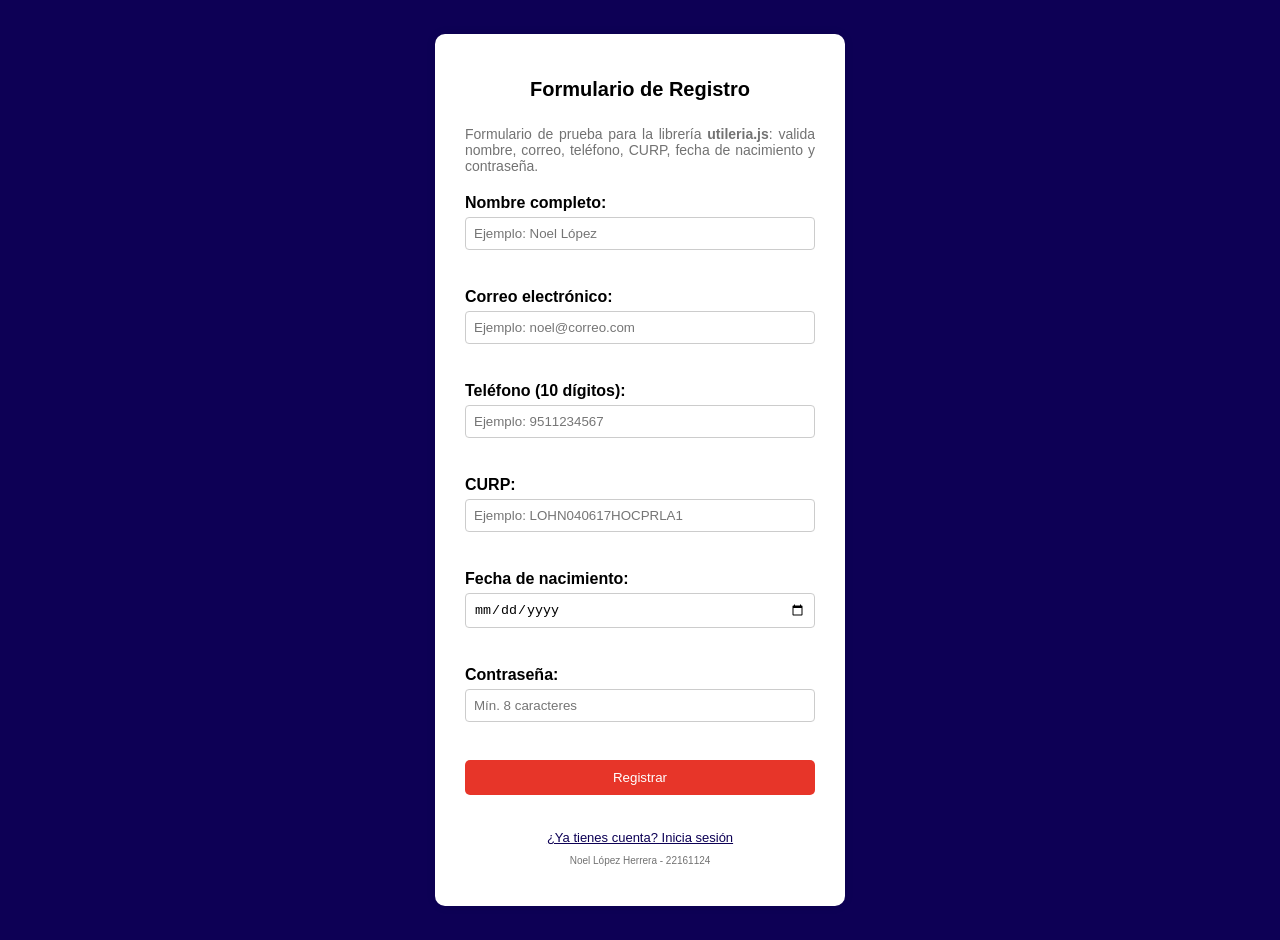
<file: index.html>
<!DOCTYPE html>
<html lang="es">
<head>
    <meta charset="UTF-8">
    <meta name="viewport" content="width=device-width, initial-scale=1.0">
    <title>Formulario de Registro</title>
    <link rel="stylesheet" href="css/styles.css">
</head>
<body>
    <div class="contenedor">
        <h1>Formulario de Registro</h1>
        <p>Formulario de prueba para la librería <strong>utileria.js</strong>: valida nombre, correo, teléfono, CURP, fecha de nacimiento y contraseña.</p>

        <form id="formRegistro" onsubmit="return manejarSubmit(event)">
            <label for="nombre">Nombre completo:</label>
            <input type="text" id="nombre" placeholder="Ejemplo: Noel López" required>
            <p class="error" id="errorNombre"></p>

            <label for="correo">Correo electrónico:</label>
            <input type="email" id="correo" placeholder="Ejemplo: noel@correo.com" required>
            <p class="error" id="errorCorreo"></p>

            <label for="telefono">Teléfono (10 dígitos):</label>
            <input type="text" id="telefono" placeholder="Ejemplo: 9511234567" maxlength="10" required>
            <p class="error" id="errorTelefono"></p>

            <label for="curp">CURP:</label>
            <input type="text" id="curp" placeholder="Ejemplo: LOHN040617HOCPRLA1" maxlength="18" required>
            <p class="error" id="errorCurp"></p>

            <label for="fechaNacimiento">Fecha de nacimiento:</label>
            <input type="date" id="fechaNacimiento" required>
            <p class="error" id="errorFecha"></p>

            <label for="password">Contraseña:</label>
            <input type="password" id="password" placeholder="Mín. 8 caracteres" required>
            <p class="error" id="errorPassword"></p>

            <button type="submit">Registrar</button>
        </form>

        <a class="link-secundario" href="login.html">¿Ya tienes cuenta? Inicia sesión</a>

        <p style="text-align:center; font-size: 10px; color: #727272;">Noel López Herrera - 22161124</p>
    </div>

    <!-- Modal que muestra la edad calculada -->
    <div class="overlay" id="modalEdad">
        <div class="modal">
            <h2>¡Registro exitoso!</h2>
            <p style="text-align:center;">Tu edad calculada es:</p>
            <div class="edad-numero" id="edadCalculada">--</div>
            <div class="estado" id="estadoEdad"></div>
            <button onclick="cerrarModal()">Cerrar</button>
        </div>
    </div>

    <script src="js/utileria.js"></script>
</body>
</html>
</file>
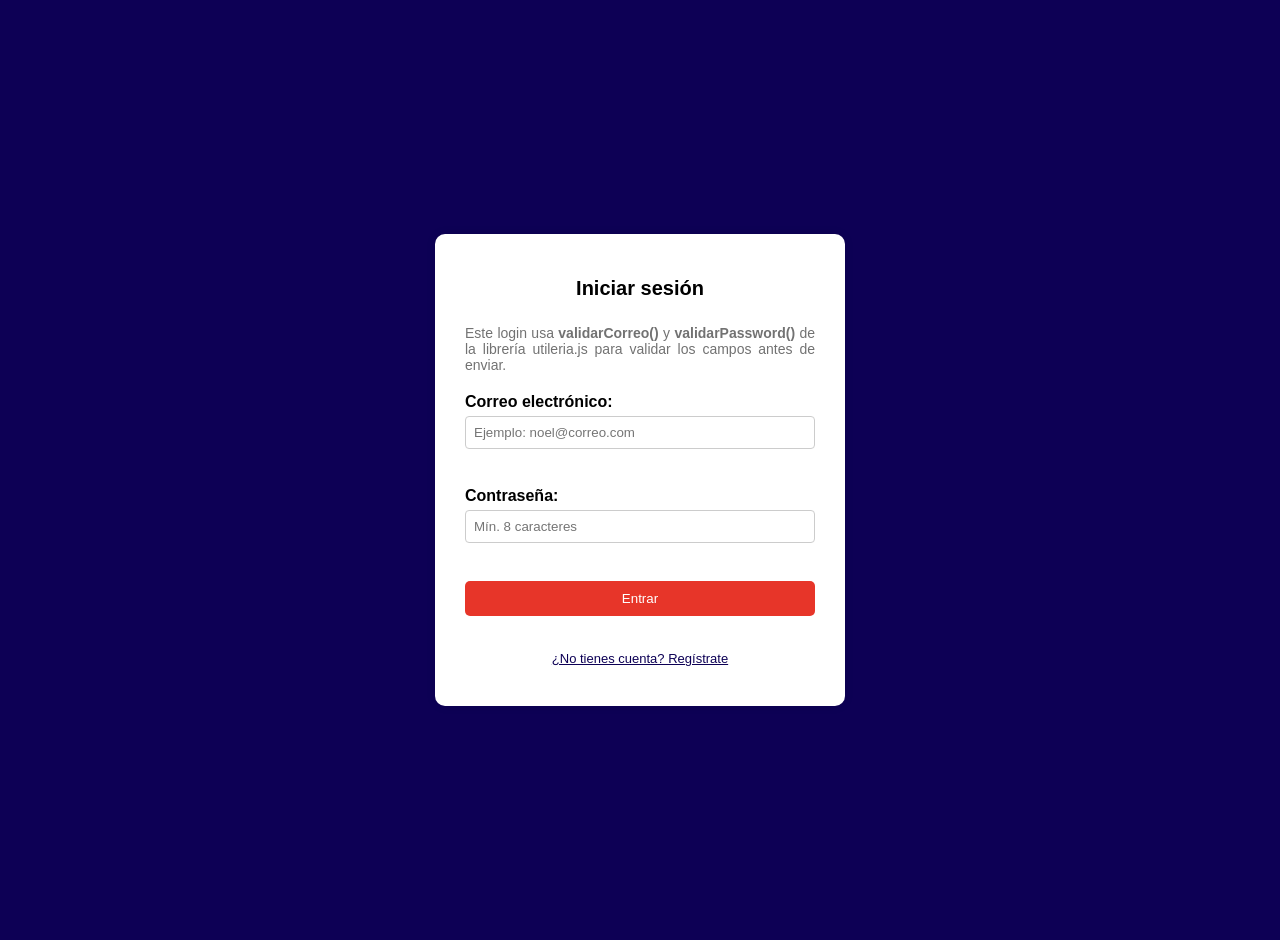
<file: login.html>
<!DOCTYPE html>
<html lang="es">
<head>
    <meta charset="UTF-8">
    <meta name="viewport" content="width=device-width, initial-scale=1.0">
    <title>Utileria.js - Login</title>
    <link rel="stylesheet" href="css/styles.css">
</head>
<body>
    <div class="contenedor">
        <h1>Iniciar sesión</h1>
        <p>Este login usa <strong>validarCorreo()</strong> y <strong>validarPassword()</strong> de la librería utileria.js para validar los campos antes de enviar.</p>

        <form id="formLogin" onsubmit="return manejarLogin(event)">
            <label for="correoLogin">Correo electrónico:</label>
            <input type="email" id="correoLogin" placeholder="Ejemplo: noel@correo.com" required>
            <p class="error" id="errorCorreoLogin"></p>

            <label for="passwordLogin">Contraseña:</label>
            <input type="password" id="passwordLogin" placeholder="Mín. 8 caracteres" required>
            <p class="error" id="errorPasswordLogin"></p>

            <button type="submit">Entrar</button>
        </form>

        <a class="link-secundario" href="index.html">¿No tienes cuenta? Regístrate</a>

    </div>

    <script src="js/utileria.js"></script>
</body>
</html>
</file>
<file: css/styles.css>
body {
    font-family: 'Segoe UI', Tahoma, Geneva, Verdana, sans-serif;
    background-color: #0d0055;
    margin: 0;
    padding: 20px;
    display: flex;
    justify-content: center;
    align-items: center;
    min-height: 100vh;
}

.contenedor {
    font-family: 'Segoe UI', Tahoma, Geneva, Verdana, sans-serif;
    background: white;
    padding: 30px;
    border-radius: 10px;
    box-shadow: 0 0 10px rgba(0,0,0,0.1);
    width: 100%;
    max-width: 350px;
}

h1 {
    font-size: 20px;
    text-align: center;
    color: #000000;
    margin-bottom: 25px;
}

p {
    color: #727272;
    text-align: justify;
    margin-bottom: 10px;
    font-size: 14px;
}

label {
    margin-top: 20px;
    font-weight: bold;
    display: block;
}

input {
    width: 100%;
    padding: 8px;
    margin-top: 5px;
    box-sizing: border-box;
    border: 1px solid #ccc;
    border-radius: 4px;
}

input:focus {
    outline: none;
    border-color: #0d0055;
    box-shadow: 0 0 0 2px rgba(13, 0, 85, 0.15);
}

input.invalido {
    border-color: #e73529;
    background-color: #fff2f0;
}

.error {
    color: #e73529;
    font-size: 12px;
    margin-top: 4px;
    margin-bottom: 0;
    min-height: 14px;
}

button {
    margin-top: 20px;
    margin-bottom: 20px;
    width: 100%;
    padding: 10px;
    background-color: #e73529;
    color: white;
    border: none;
    border-radius: 5px;
    cursor: pointer;
    transition: background-color 0.2s ease;
}

button:hover {
    background-color: #cd0000;
}

.link-secundario {
    display: block;
    text-align: center;
    margin-top: 15px;
    font-size: 13px;
    color: #0d0055;
}

/* Modal */
.overlay {
    display: none;
    position: fixed;
    top: 0;
    left: 0;
    width: 100%;
    height: 100%;
    background: rgba(0,0,0,0.5);
    justify-content: center;
    align-items: center;
    z-index: 10;
}

.overlay.activo {
    display: flex;
}

.modal {
    background: white;
    padding: 30px;
    border-radius: 10px;
    width: 280px;
    text-align: center;
    box-shadow: 0 0 15px rgba(0,0,0,0.3);
}

.modal h2 {
    color: #0d0055;
    margin-top: 0;
}

.modal .edad-numero {
    font-size: 48px;
    font-weight: bold;
    color: #e73529;
    margin: 10px 0;
}

.modal .estado {
    font-size: 14px;
    color: #727272;
    margin-bottom: 20px;
}

.modal button {
    background-color: #0d0055;
}

.modal button:hover {
    background-color: #1a0090;
}

a {
    color: #727272;
    text-align: center;
    margin-bottom: 10px;
    font-size: 10px;
}
</file>
